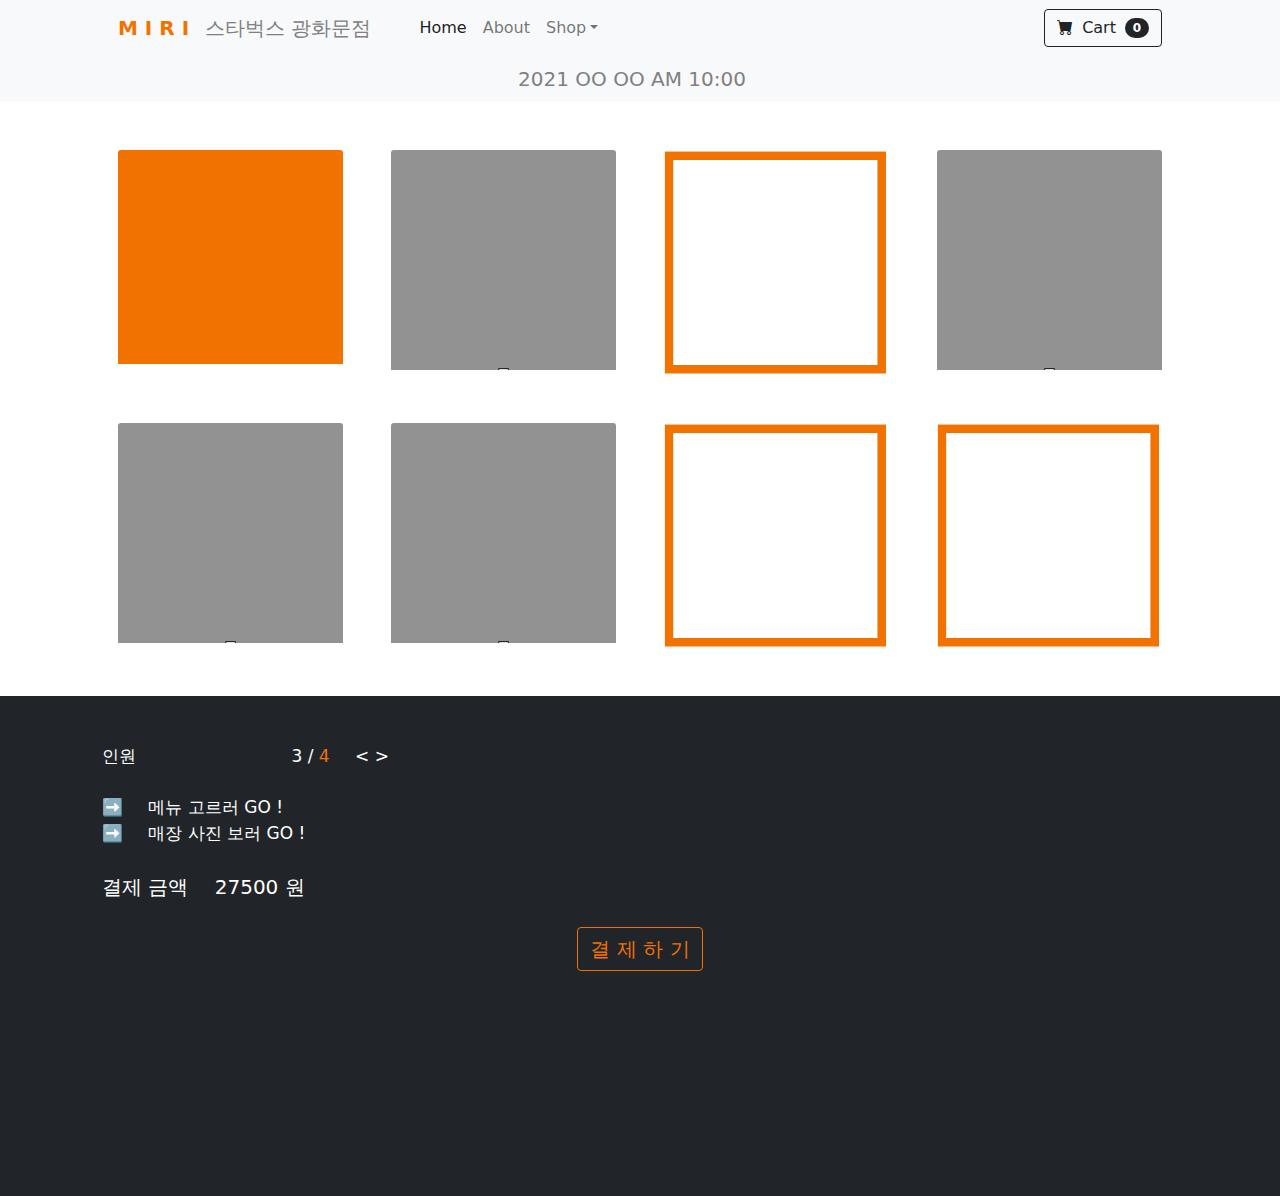
<file: reserve.html>
<!DOCTYPE html>
<html lang="en">
<head>
    <meta charset="utf-8" />
    <meta name="viewport" content="width=device-width, initial-scale=1, shrink-to-fit=no" />
    <meta name="description" content="" />
    <meta name="author" content="" />
    <title>Shop Homepage - Start Bootstrap Template</title>
    <!-- Favicon-->
    <link rel="icon" type="image/x-icon" href="assets/favicon.ico" />
    <!-- Bootstrap icons-->
    <link href="https://cdn.jsdelivr.net/npm/bootstrap-icons@1.5.0/font/bootstrap-icons.css" rel="stylesheet" />
    <!-- Core theme CSS (includes Bootstrap)-->
    <link href="css/reserve.css" rel="stylesheet" />
</head>
<body>

<!-- Navigation-->
<nav class="navbar navbar-expand-lg navbar-light bg-light">
    <div class="container px-4 px-lg-5">
        <a style="color: #F27200; font-weight: bold" class="navbar-brand" href="#!">M I R I</a><a class="navbar-brand" style="color:grey !important;">스타벅스 광화문점</a>
        <button class="navbar-toggler" type="button" data-bs-toggle="collapse" data-bs-target="#navbarSupportedContent" aria-controls="navbarSupportedContent" aria-expanded="false" aria-label="Toggle navigation"><span class="navbar-toggler-icon"></span></button>
        <div class="collapse navbar-collapse" id="navbarSupportedContent">
            <ul class="navbar-nav me-auto mb-2 mb-lg-0 ms-lg-4">
                <li class="nav-item"><a class="nav-link active" aria-current="page" href="#!">Home</a></li>
                <li class="nav-item"><a class="nav-link" href="#!">About</a></li>
                <li class="nav-item dropdown">
                    <a class="nav-link dropdown-toggle" id="navbarDropdown" href="#" role="button" data-bs-toggle="dropdown" aria-expanded="false">Shop</a>
                    <ul class="dropdown-menu" aria-labelledby="navbarDropdown">
                        <li><a class="dropdown-item" href="#!">All Products</a></li>
                        <li><hr class="dropdown-divider" /></li>
                        <li><a class="dropdown-item" href="#!">Popular Items</a></li>
                        <li><a class="dropdown-item" href="#!">New Arrivals</a></li>
                    </ul>
                </li>
            </ul>
            <form class="d-flex">
                <button class="btn btn-outline-dark" type="submit">
                    <i class="bi-cart-fill me-1"></i>
                    Cart
                    <span class="badge bg-dark text-white ms-1 rounded-pill">0</span>
                </button>
            </form>
        </div>
    </div>
</nav>
<!-- Header-->
<nav style="text-align: center;"  class="navbar navbar-expand-lg navbar-light bg-light">
    <div style="text-align: center; display: inline;" class="container px-4 px-lg-5">
        <a class="navbar-brand" style="color:grey !important;">2021 OO OO AM 10:00</a>
   </div>
</nav>
<!-- Section-->
<section class="">
    <div class="container px-4 px-lg-5 mt-5">
        <div class="row gx-4 gx-lg-5 row-cols-2 row-cols-md-3 row-cols-xl-4 justify-content-center">
            <div class="col mb-5">
                    <!-- Product image-->
                    <img class="card-img-top" src="assets/focus.png" alt="..." />
            </div>
            <div class="col mb-5">
                <!-- Product image-->
                <img class="card-img-top" src="assets/reserved.png" alt="..." />
            </div>
            <div class="col mb-5">
                <!-- Product image-->
                <img class="card-img-top" src="assets/none.png" alt="..." />
            </div>
            <div class="col mb-5">
                <!-- Product image-->
                <img class="card-img-top" src="assets/reserved.png" alt="..." />
            </div>
        </div>
        <div class="row gx-4 gx-lg-5 row-cols-2 row-cols-md-3 row-cols-xl-4 justify-content-center">
            <div class="col mb-5">
                <!-- Product image-->
                <img class="card-img-top" src="assets/reserved.png" alt="..." />
            </div>
            <div class="col mb-5">
                <!-- Product image-->
                <img class="card-img-top" src="assets/reserved.png" alt="..." />
            </div>
            <div class="col mb-5">
                <!-- Product image-->
                <img class="card-img-top" src="assets/none.png" alt="..." />
            </div>
            <div class="col mb-5">
                <!-- Product image-->
                <img class="card-img-top" src="assets/none.png" alt="..." />
            </div>
        </div>

    </div>
</section>
<!-- Footer-->

<div style="height: 500px;" class="py-5 bg-dark">
    <div style="font-size: 17px" class="container">
        <p style="padding-left: 20px" class="m-0 text-white"> 인원 <span style="padding-left: 150px"> 3 / <span style="color: #F27200"> 4</span>   <span style="padding-left: 20px"> < > </span></span></p>
        <br/>
        <p style="padding-left: 20px" class="m-0 text-white"> ➡️ <span style="padding-left: 20px">메뉴 고르러 GO !</span></p>
        <p style="padding-left: 20px" class="m-0 text-white"> ➡️ <span style="padding-left: 20px">매장 사진 보러 GO !</span></p>
        <br/>
        <p style="padding-left: 20px; font-size: 20px" class="m-0 text-white"> 결제 금액 <span style="padding-left: 20px">27500 원</span></p>
        <br/>
        <div class="text-white card-footer p-4 pt-0 border-top-0 bg-transparent">
            <div class="text-center"><a style="font-size: 20px" class="btn btn-outline-warning mt-auto" href="#">결 제 하 기</a></div>
        </div>
    </div>
</div>

</section>
<!-- Bootstrap core JS-->
<script src="https://cdn.jsdelivr.net/npm/bootstrap@5.1.3/dist/js/bootstrap.bundle.min.js"></script>
<!-- Core theme JS-->
<script src="js/scripts.js"></script>
</body>
</html>
</file>
